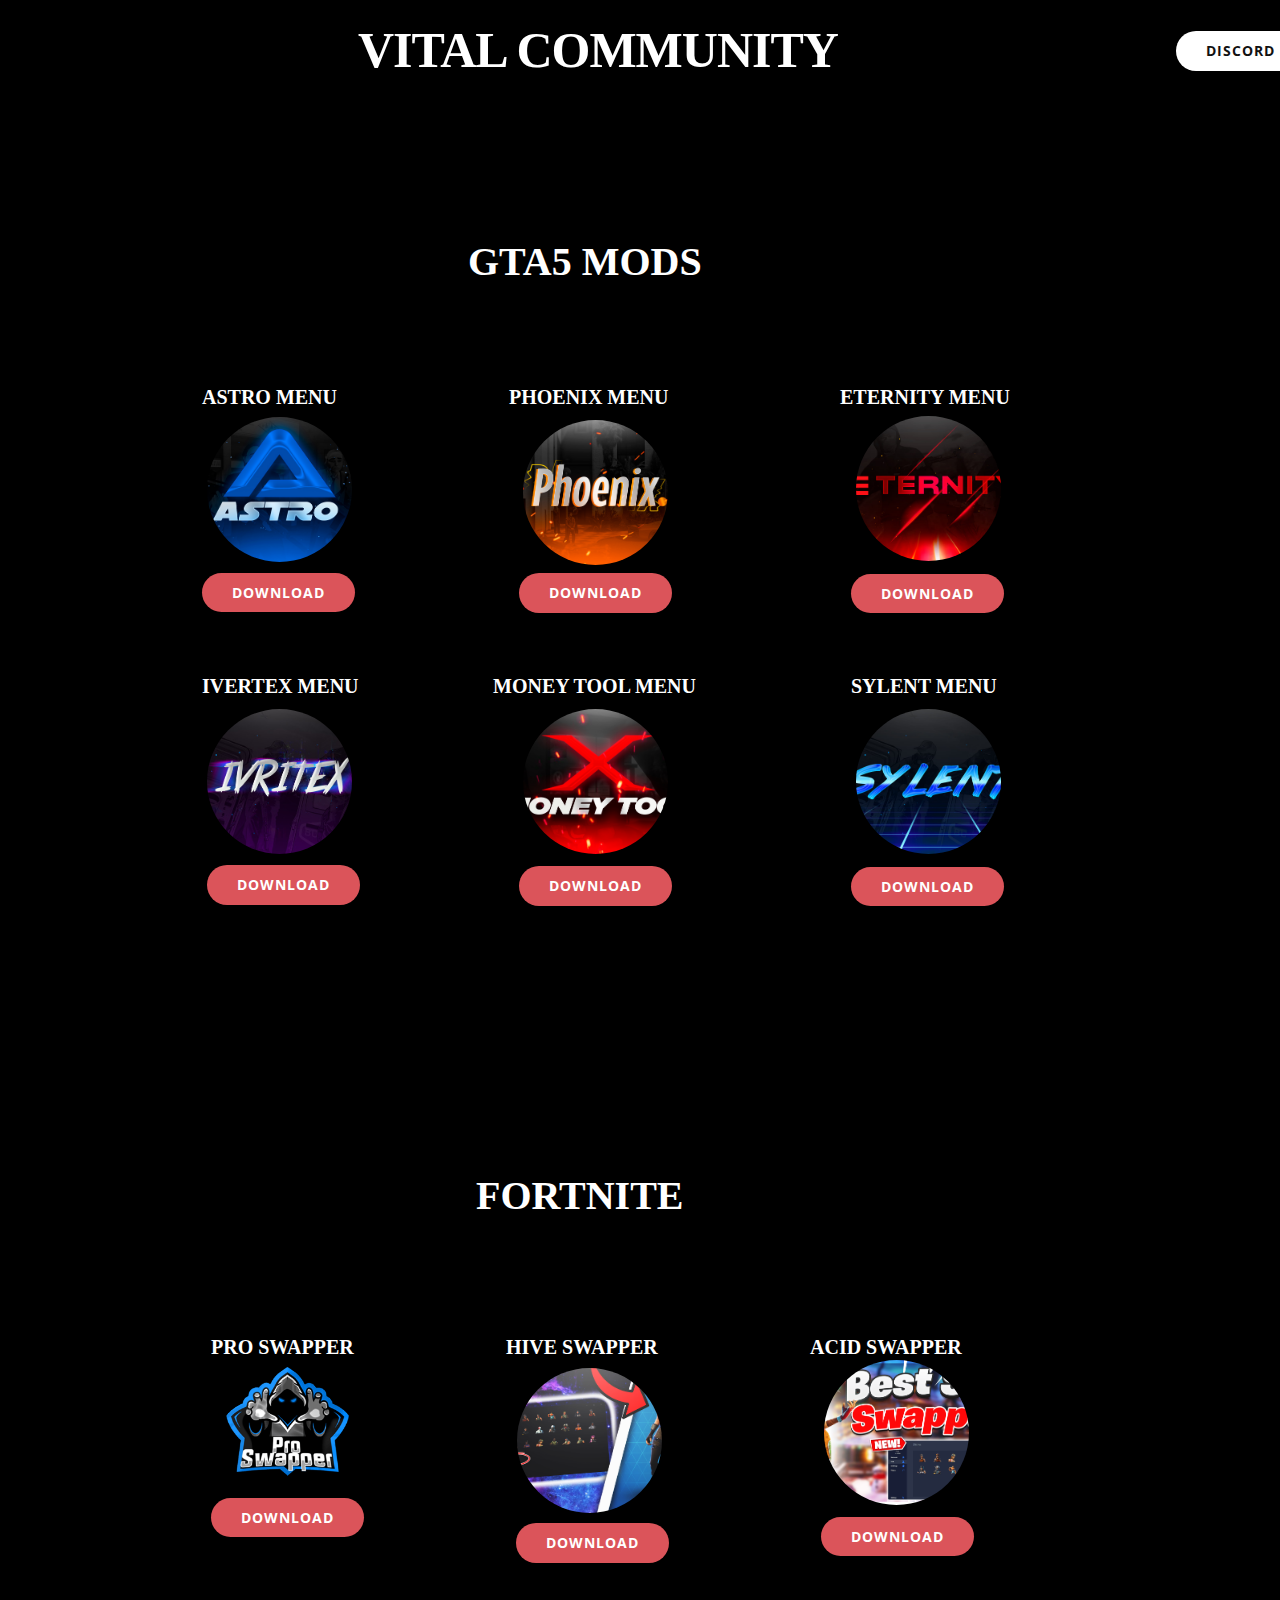
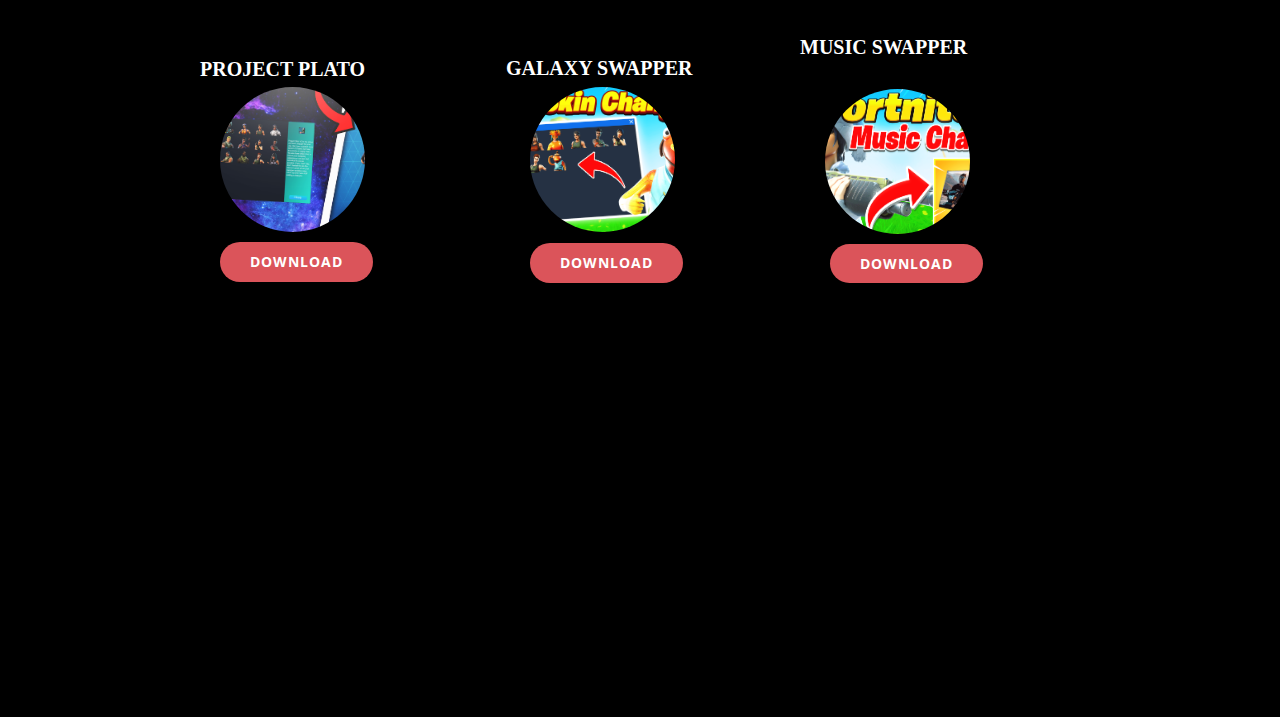
<file: index.html>
<!DOCTYPE html>
<html style="font-size: 16px;">
  <head>
    <meta name="viewport" content="width=device-width, initial-scale=1.0">
    <meta charset="utf-8">
    <meta name="keywords" content="VITAL COMMUNITY">
    <meta name="description" content="">
    <meta name="page_type" content="np-template-header-footer-from-plugin">
    <title>community</title>
    <link rel="stylesheet" href="nicepage.css" media="screen">
<link rel="stylesheet" href="community.css" media="screen">
    <script class="u-script" type="text/javascript" src="jquery.js" defer=""></script>
    <script class="u-script" type="text/javascript" src="nicepage.js" defer=""></script>
    <meta name="generator" content="Nicepage 3.2.5, nicepage.com">
    <link id="u-theme-google-font" rel="stylesheet" href="https://fonts.googleapis.com/css?family=Open+Sans:300,300i,400,400i,600,600i,700,700i,800,800i">
    
    
    
    
    
    <script type="application/ld+json">{
		"@context": "http://schema.org",
		"@type": "Organization",
		"name": "Site2",
		"url": "index.html"
}</script>
    <meta property="og:title" content="community">
    <meta property="og:type" content="website">
    <meta name="theme-color" content="#478ac9">
    <link rel="canonical" href="index.html">
    <meta property="og:url" content="index.html">
  </head>
  <body data-home-page="community.html" data-home-page-title="community" class="u-body"><header class="u-align-left u-black u-clearfix u-header u-header" id="sec-afd4"><div class="u-clearfix u-sheet u-sheet-1"></div></header>
    <section class="u-black u-clearfix u-section-1" id="sec-d5de">
      <div class="u-clearfix u-sheet u-sheet-1">
        <h1 class="u-heading-font u-text u-title u-text-1">VITAL COMMUNITY</h1>
        <a href="https://discord.gg/7HCaxwcHTW" class="u-btn u-btn-round u-button-style u-hover-palette-1-base u-radius-50 u-white u-btn-1" target="_blank">DISCORD</a>
      </div>
    </section>
    <section class="u-align-left u-clearfix u-image u-section-2" id="sec-cba4" data-image-width="200" data-image-height="200">
      <div class="u-clearfix u-sheet u-sheet-1">
        <h2 class="u-heading-font u-subtitle u-text u-text-body-alt-color u-text-1">gta5 mods</h2>
        <h2 class="u-text u-text-body-alt-color u-text-2">PHOENIX MENU</h2>
        <h2 class="u-text u-text-body-alt-color u-text-3">ASTRO MENU</h2>
        <h2 class="u-text u-text-body-alt-color u-text-4">ETERNITY MENU</h2>
        <div alt="" class="u-image u-image-circle u-preserve-proportions u-image-1" data-image-width="1280" data-image-height="720"></div>
        <div alt="" class="u-image u-image-circle u-preserve-proportions u-image-2" data-image-width="1280" data-image-height="720"></div>
        <div alt="" class="u-image u-image-circle u-preserve-proportions u-image-3" data-image-width="1280" data-image-height="720"></div>
        <a href="https://direct-link.net/148261/AstroModMenu" class="u-btn u-btn-round u-button-style u-hover-palette-1-light-1 u-palette-2-base u-radius-50 u-btn-1" target="_blank">DOWNLOAD</a>
        <a href="https://file-link.net/148261/PhoenixMneuDownload" class="u-btn u-btn-round u-button-style u-hover-palette-1-light-1 u-palette-2-base u-radius-50 u-btn-2" target="_blank">DOWNLOAD</a>
        <a href="https://file-link.net/148261/EternityDownload" class="u-btn u-btn-round u-button-style u-hover-palette-1-light-1 u-palette-2-base u-radius-50 u-btn-3" target="_blank">DOWNLOAD</a>
        <h2 class="u-text u-text-body-alt-color u-text-5">ivertex MENU</h2>
        <h2 class="u-text u-text-body-alt-color u-text-6">MONEY TOOL MENU</h2>
        <h2 class="u-text u-text-body-alt-color u-text-7">SYlent MENU</h2>
        <div alt="" class="u-image u-image-circle u-preserve-proportions u-image-4" data-image-width="640" data-image-height="360"></div>
        <div alt="" class="u-image u-image-circle u-preserve-proportions u-image-5" data-image-width="1280" data-image-height="720"></div>
        <div alt="" class="u-image u-image-circle u-preserve-proportions u-image-6" data-image-width="1280" data-image-height="720"></div>
        <a href="https://link-to.net/148261/ivritex129" class="u-btn u-btn-round u-button-style u-hover-palette-1-light-1 u-palette-2-base u-radius-50 u-btn-4" target="_blank">DOWNLOAD</a>
        <a href="https://file-link.net/148261/MoneyTooLDownload" class="u-btn u-btn-round u-button-style u-hover-palette-1-light-1 u-palette-2-base u-radius-50 u-btn-5" target="_blank">DOWNLOAD</a>
        <a href="https://up-to-down.net/148261/SYLENTDOWNLOAD" class="u-btn u-btn-round u-button-style u-hover-palette-1-light-1 u-palette-2-base u-radius-50 u-btn-6">DOWNLOAD</a>
      </div>
    </section>
    <section class="u-black u-clearfix u-section-3" id="sec-414d">
      <div class="u-clearfix u-sheet u-sheet-1">
        <h2 class="u-heading-font u-subtitle u-text u-text-1">FOrtnite</h2>
        <h2 class="u-text u-text-2">ACID SWAPPER</h2>
        <h2 class="u-text u-text-3">HIVE SWAPPER</h2>
        <div alt="" class="u-image u-image-circle u-preserve-proportions u-image-1" data-image-width="481" data-image-height="481"></div>
        <div alt="" class="u-image u-image-circle u-preserve-proportions u-image-2" data-image-width="1280" data-image-height="720"></div>
        <div alt="" class="u-image u-image-circle u-preserve-proportions u-image-3" data-image-width="1246" data-image-height="701"></div>
        <h2 class="u-text u-text-4">Pro swapper</h2>
        <a href="https://direct-link.net/148261/DownloadProSwapper" class="u-btn u-btn-round u-button-style u-hover-palette-1-light-1 u-palette-2-base u-radius-50 u-btn-1" target="_blank">DOWNLOAD</a>
        <a href="https://linkvertise.com/148261/HIVESWAPPERWORKING15" class="u-btn u-btn-round u-button-style u-hover-palette-1-light-1 u-palette-2-base u-radius-50 u-btn-2" target="_blank">DOWNLOAD</a>
        <a href="https://link-to.net/148261/ACIDSwapper" class="u-btn u-btn-round u-button-style u-hover-palette-1-light-1 u-palette-2-base u-radius-50 u-btn-3" target="_blank">DOWNLOAD</a>
        <h2 class="u-text u-text-5">MUSIC SWApper</h2>
        <h2 class="u-text u-text-6">ProJECT PLATo</h2>
        <h2 class="u-text u-text-7">GALAXY SWAPPER</h2>
        <div alt="" class="u-image u-image-circle u-preserve-proportions u-image-4" data-image-width="1280" data-image-height="720"></div>
        <div alt="" class="u-image u-image-circle u-preserve-proportions u-image-5" data-image-width="1248" data-image-height="702"></div>
        <div alt="" class="u-image u-image-circle u-preserve-proportions u-image-6" data-image-width="1246" data-image-height="701"></div>
        <a href="https://linkvertise.com/148261/ProjectPlato" class="u-btn u-btn-round u-button-style u-hover-palette-1-light-1 u-palette-2-base u-radius-50 u-btn-4" target="_blank">DOWNLOAD</a>
        <a href="https://linkvertise.com/148261/GalaxySwapperv2r" class="u-btn u-btn-round u-button-style u-hover-palette-1-light-1 u-palette-2-base u-radius-50 u-btn-5" target="_blank">DOWNLOAD</a>
        <a href="https://linkvertise.com/148261/MusicSwapper" class="u-btn u-btn-round u-button-style u-hover-palette-1-light-1 u-palette-2-base u-radius-50 u-btn-6" target="_blank">DOWNLOAD</a>
      </div>
    </section>
</file>
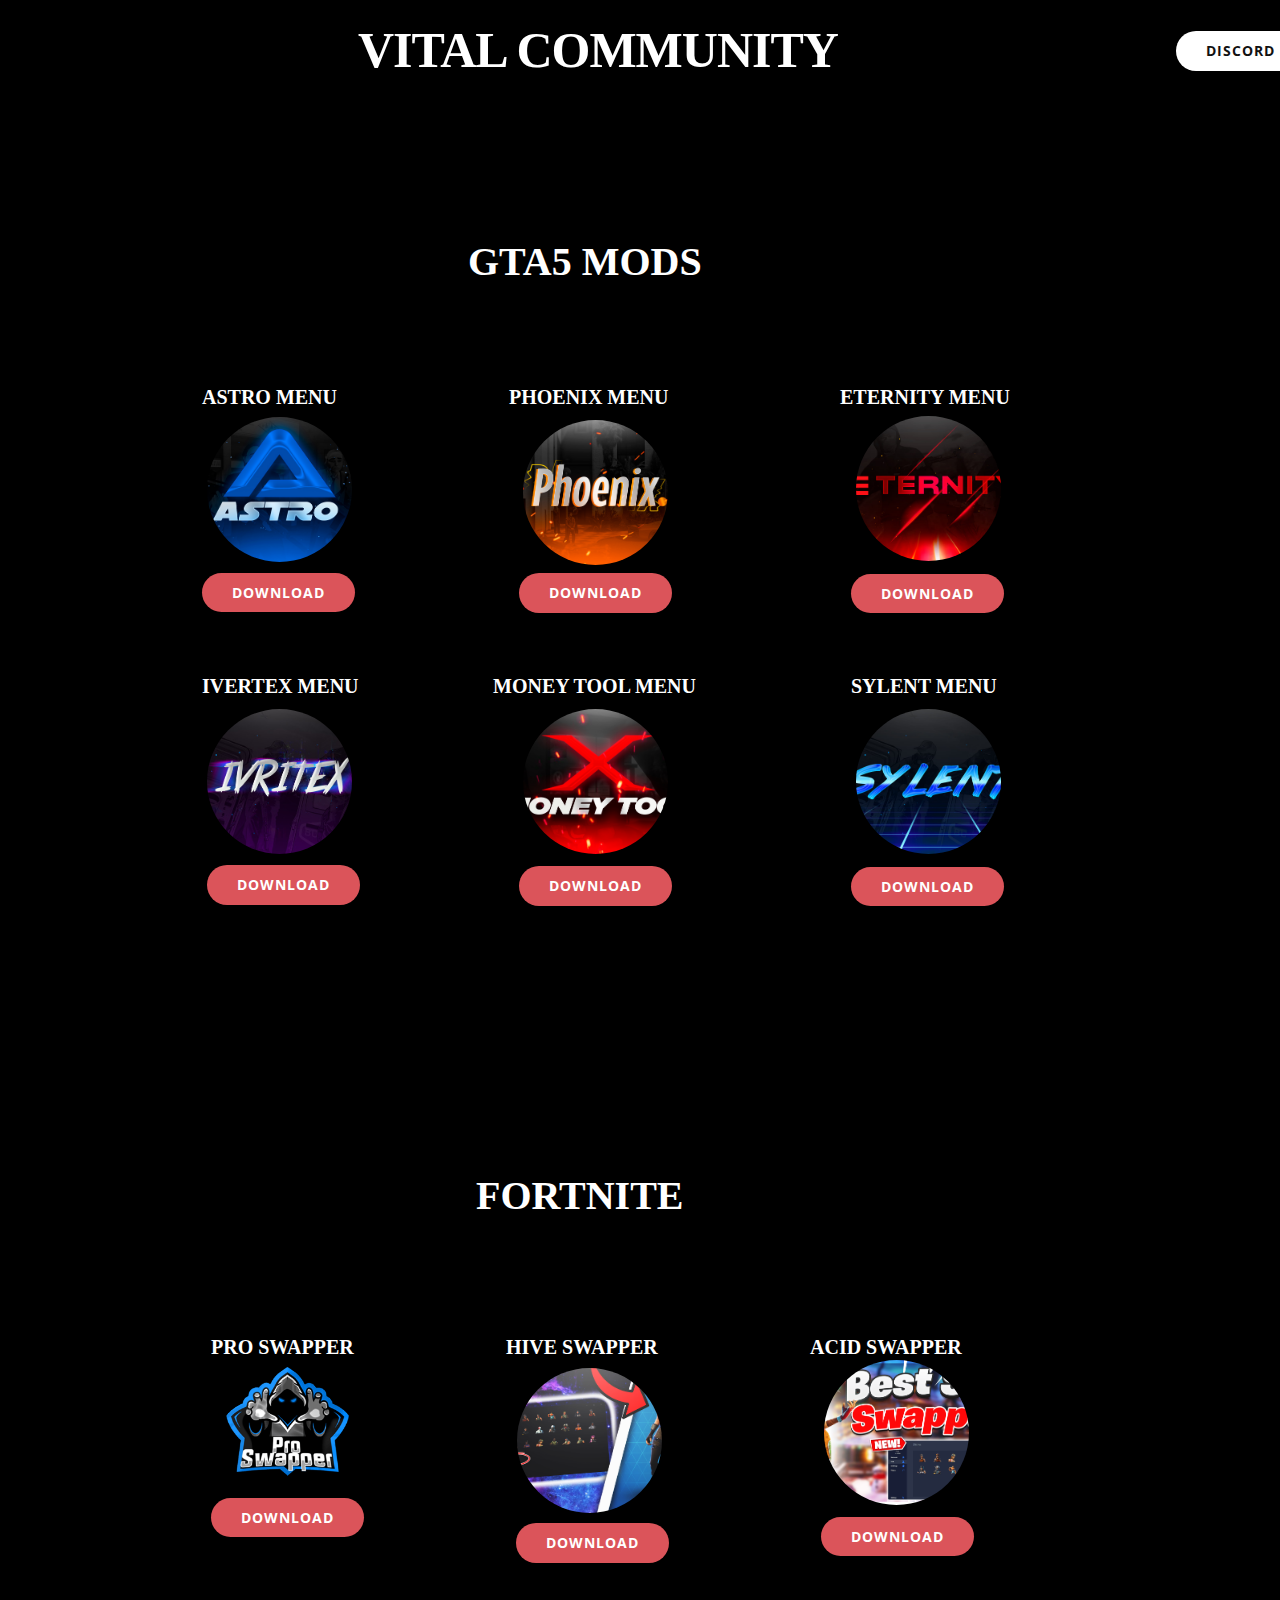
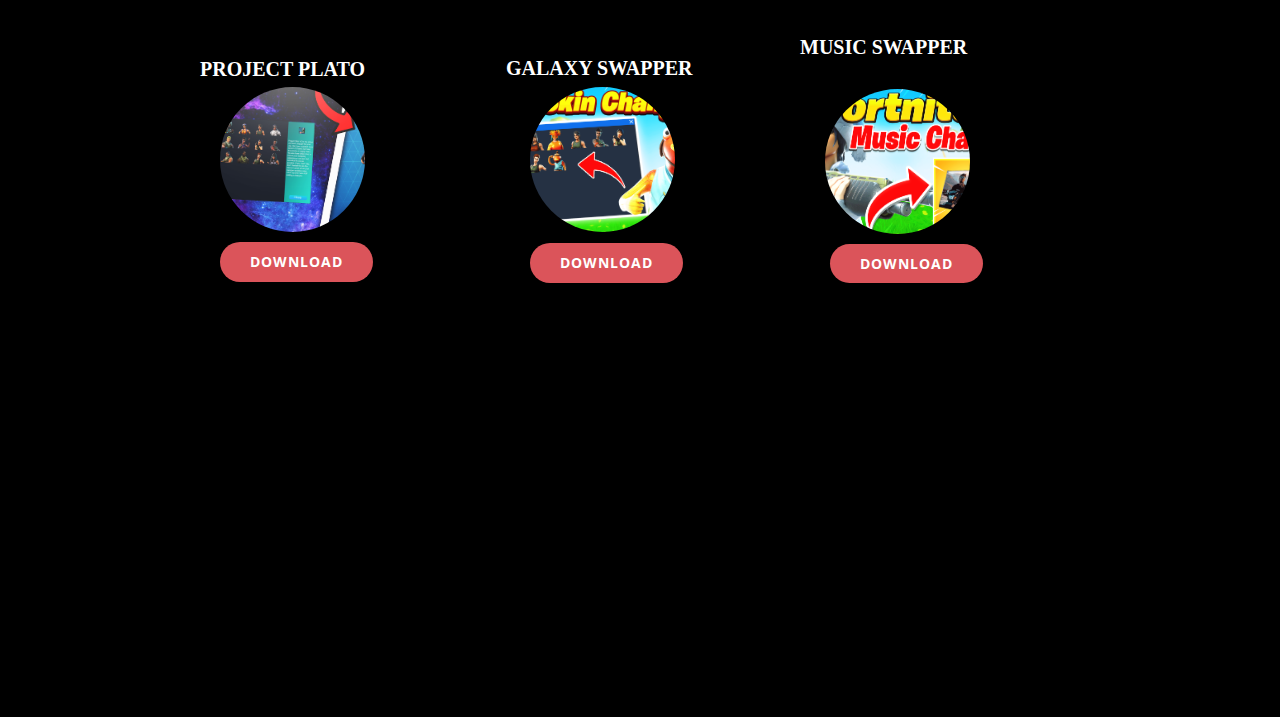
<file: community.html>
<!DOCTYPE html>
<html style="font-size: 16px;">
  <head>
    <meta name="viewport" content="width=device-width, initial-scale=1.0">
    <meta charset="utf-8">
    <meta name="keywords" content="VITAL COMMUNITY">
    <meta name="description" content="">
    <meta name="page_type" content="np-template-header-footer-from-plugin">
    <title>community</title>
    <link rel="stylesheet" href="nicepage.css" media="screen">
<link rel="stylesheet" href="community.css" media="screen">
    <script class="u-script" type="text/javascript" src="jquery.js" defer=""></script>
    <script class="u-script" type="text/javascript" src="nicepage.js" defer=""></script>
    <meta name="generator" content="Nicepage 3.2.5, nicepage.com">
    <link id="u-theme-google-font" rel="stylesheet" href="https://fonts.googleapis.com/css?family=Open+Sans:300,300i,400,400i,600,600i,700,700i,800,800i">
    
    
    
    
    
    <script type="application/ld+json">{
		"@context": "http://schema.org",
		"@type": "Organization",
		"name": "Site2",
		"url": "index.html"
}</script>
    <meta property="og:title" content="community">
    <meta property="og:type" content="website">
    <meta name="theme-color" content="#478ac9">
    <link rel="canonical" href="index.html">
    <meta property="og:url" content="index.html">
  </head>
  <body class="u-body"><header class="u-align-left u-black u-clearfix u-header u-header" id="sec-afd4"><div class="u-clearfix u-sheet u-sheet-1"></div></header>
    <section class="u-black u-clearfix u-section-1" id="sec-d5de">
      <div class="u-clearfix u-sheet u-sheet-1">
        <h1 class="u-heading-font u-text u-title u-text-1">VITAL COMMUNITY</h1>
        <a href="https://discord.gg/7HCaxwcHTW" class="u-btn u-btn-round u-button-style u-hover-palette-1-base u-radius-50 u-white u-btn-1" target="_blank">DISCORD</a>
      </div>
    </section>
    <section class="u-align-left u-clearfix u-image u-section-2" id="sec-cba4" data-image-width="200" data-image-height="200">
      <div class="u-clearfix u-sheet u-sheet-1">
        <h2 class="u-heading-font u-subtitle u-text u-text-body-alt-color u-text-1">gta5 mods</h2>
        <h2 class="u-text u-text-body-alt-color u-text-2">PHOENIX MENU</h2>
        <h2 class="u-text u-text-body-alt-color u-text-3">ASTRO MENU</h2>
        <h2 class="u-text u-text-body-alt-color u-text-4">ETERNITY MENU</h2>
        <div alt="" class="u-image u-image-circle u-preserve-proportions u-image-1" data-image-width="1280" data-image-height="720"></div>
        <div alt="" class="u-image u-image-circle u-preserve-proportions u-image-2" data-image-width="1280" data-image-height="720"></div>
        <div alt="" class="u-image u-image-circle u-preserve-proportions u-image-3" data-image-width="1280" data-image-height="720"></div>
        <a href="https://direct-link.net/148261/AstroModMenu" class="u-btn u-btn-round u-button-style u-hover-palette-1-light-1 u-palette-2-base u-radius-50 u-btn-1" target="_blank">DOWNLOAD</a>
        <a href="https://file-link.net/148261/PhoenixMneuDownload" class="u-btn u-btn-round u-button-style u-hover-palette-1-light-1 u-palette-2-base u-radius-50 u-btn-2" target="_blank">DOWNLOAD</a>
        <a href="https://file-link.net/148261/EternityDownload" class="u-btn u-btn-round u-button-style u-hover-palette-1-light-1 u-palette-2-base u-radius-50 u-btn-3" target="_blank">DOWNLOAD</a>
        <h2 class="u-text u-text-body-alt-color u-text-5">ivertex MENU</h2>
        <h2 class="u-text u-text-body-alt-color u-text-6">MONEY TOOL MENU</h2>
        <h2 class="u-text u-text-body-alt-color u-text-7">SYlent MENU</h2>
        <div alt="" class="u-image u-image-circle u-preserve-proportions u-image-4" data-image-width="640" data-image-height="360"></div>
        <div alt="" class="u-image u-image-circle u-preserve-proportions u-image-5" data-image-width="1280" data-image-height="720"></div>
        <div alt="" class="u-image u-image-circle u-preserve-proportions u-image-6" data-image-width="1280" data-image-height="720"></div>
        <a href="https://link-to.net/148261/ivritex129" class="u-btn u-btn-round u-button-style u-hover-palette-1-light-1 u-palette-2-base u-radius-50 u-btn-4" target="_blank">DOWNLOAD</a>
        <a href="https://file-link.net/148261/MoneyTooLDownload" class="u-btn u-btn-round u-button-style u-hover-palette-1-light-1 u-palette-2-base u-radius-50 u-btn-5" target="_blank">DOWNLOAD</a>
        <a href="https://up-to-down.net/148261/SYLENTDOWNLOAD" class="u-btn u-btn-round u-button-style u-hover-palette-1-light-1 u-palette-2-base u-radius-50 u-btn-6">DOWNLOAD</a>
      </div>
    </section>
    <section class="u-black u-clearfix u-section-3" id="sec-414d">
      <div class="u-clearfix u-sheet u-sheet-1">
        <h2 class="u-heading-font u-subtitle u-text u-text-1">FOrtnite</h2>
        <h2 class="u-text u-text-2">ACID SWAPPER</h2>
        <h2 class="u-text u-text-3">HIVE SWAPPER</h2>
        <div alt="" class="u-image u-image-circle u-preserve-proportions u-image-1" data-image-width="481" data-image-height="481"></div>
        <div alt="" class="u-image u-image-circle u-preserve-proportions u-image-2" data-image-width="1280" data-image-height="720"></div>
        <div alt="" class="u-image u-image-circle u-preserve-proportions u-image-3" data-image-width="1246" data-image-height="701"></div>
        <h2 class="u-text u-text-4">Pro swapper</h2>
        <a href="https://direct-link.net/148261/DownloadProSwapper" class="u-btn u-btn-round u-button-style u-hover-palette-1-light-1 u-palette-2-base u-radius-50 u-btn-1" target="_blank">DOWNLOAD</a>
        <a href="https://linkvertise.com/148261/HIVESWAPPERWORKING15" class="u-btn u-btn-round u-button-style u-hover-palette-1-light-1 u-palette-2-base u-radius-50 u-btn-2" target="_blank">DOWNLOAD</a>
        <a href="https://link-to.net/148261/ACIDSwapper" class="u-btn u-btn-round u-button-style u-hover-palette-1-light-1 u-palette-2-base u-radius-50 u-btn-3" target="_blank">DOWNLOAD</a>
        <h2 class="u-text u-text-5">MUSIC SWApper</h2>
        <h2 class="u-text u-text-6">ProJECT PLATo</h2>
        <h2 class="u-text u-text-7">GALAXY SWAPPER</h2>
        <div alt="" class="u-image u-image-circle u-preserve-proportions u-image-4" data-image-width="1280" data-image-height="720"></div>
        <div alt="" class="u-image u-image-circle u-preserve-proportions u-image-5" data-image-width="1248" data-image-height="702"></div>
        <div alt="" class="u-image u-image-circle u-preserve-proportions u-image-6" data-image-width="1246" data-image-height="701"></div>
        <a href="https://linkvertise.com/148261/ProjectPlato" class="u-btn u-btn-round u-button-style u-hover-palette-1-light-1 u-palette-2-base u-radius-50 u-btn-4" target="_blank">DOWNLOAD</a>
        <a href="https://linkvertise.com/148261/GalaxySwapperv2r" class="u-btn u-btn-round u-button-style u-hover-palette-1-light-1 u-palette-2-base u-radius-50 u-btn-5" target="_blank">DOWNLOAD</a>
        <a href="https://linkvertise.com/148261/MusicSwapper" class="u-btn u-btn-round u-button-style u-hover-palette-1-light-1 u-palette-2-base u-radius-50 u-btn-6" target="_blank">DOWNLOAD</a>
      </div>
    </section>
</file>
<file: community.css>
.u-section-1 .u-sheet-1 {
  min-height: 61px;
}

.u-section-1 .u-text-1 {
  font-size: 3.125rem;
  width: 564px;
  margin: 3px auto 0;
}

.u-section-1 .u-btn-1 {
  border-style: none;
  font-weight: 700;
  text-transform: uppercase;
  font-size: 0.875rem;
  letter-spacing: 1px;
  background-image: none;
  margin: -47px -95px 11px auto;
  padding: 10px 30px;
}

@media (max-width: 1199px) {
  .u-section-1 .u-btn-1 {
    margin-right: 0;
  }
}

@media (max-width: 767px) {
  .u-section-1 .u-text-1 {
    width: 540px;
  }
}

@media (max-width: 575px) {
  .u-section-1 .u-text-1 {
    font-size: 3rem;
    width: 340px;
  }
}.u-section-2 {
  background-image: url("images/Solid_black.png");
}

.u-section-2 .u-sheet-1 {
  min-height: 994px;
}

.u-section-2 .u-text-1 {
  font-size: 2.5rem;
  margin: 158px 99px 0 398px;
}

.u-section-2 .u-text-2 {
  font-size: 1.25rem;
  margin: 102px 507px 0 439px;
}

.u-section-2 .u-text-3 {
  font-size: 1.25rem;
  margin: -22px 816px 0 132px;
}

.u-section-2 .u-text-4 {
  font-size: 1.25rem;
  margin: -22px 178px 0 770px;
}

.u-section-2 .u-image-1 {
  width: 145px;
  height: 145px;
  background-image: url("images/phoenix2.png");
  background-position: 50% 50%;
  margin: 12px auto 0 453px;
}

.u-section-2 .u-image-2 {
  width: 145px;
  height: 145px;
  background-image: url("images/eternity_1.jpg");
  background-position: 50% 50%;
  margin: -149px auto 0 786px;
}

.u-section-2 .u-image-3 {
  width: 145px;
  height: 145px;
  background-image: url("images/astro-web.jpg");
  background-position: 50% 50%;
  margin: -144px auto 0 137px;
}

.u-section-2 .u-btn-1 {
  border-style: none;
  font-weight: 700;
  text-transform: uppercase;
  font-size: 0.875rem;
  letter-spacing: 1px;
  background-image: none;
  margin: 11px auto 0 132px;
}

.u-section-2 .u-btn-2 {
  border-style: none;
  font-weight: 700;
  text-transform: uppercase;
  font-size: 0.875rem;
  letter-spacing: 1px;
  background-image: none;
  margin: -39px auto 0 449px;
}

.u-section-2 .u-btn-3 {
  border-style: none;
  font-weight: 700;
  text-transform: uppercase;
  font-size: 0.875rem;
  letter-spacing: 1px;
  background-image: none;
  margin: -39px auto 0 781px;
}

.u-section-2 .u-text-5 {
  font-size: 1.25rem;
  margin: 62px 816px 0 132px;
}

.u-section-2 .u-text-6 {
  font-size: 1.25rem;
  margin: -22px 491px 0 423px;
}

.u-section-2 .u-text-7 {
  font-size: 1.25rem;
  margin: -22px 132px 0 781px;
}

.u-section-2 .u-image-4 {
  width: 145px;
  height: 145px;
  background-image: url("images/3.jpg");
  background-position: 50% 50%;
  margin: 12px auto 0 137px;
}

.u-section-2 .u-image-5 {
  width: 145px;
  height: 145px;
  background-image: url("images/MONEYWEB.jpg");
  background-position: 50% 50%;
  margin: -145px auto 0 453px;
}

.u-section-2 .u-image-6 {
  width: 145px;
  height: 145px;
  background-image: url("images/slyentwebsite.jpg");
  background-position: 50% 50%;
  margin: -145px auto 0 786px;
}

.u-section-2 .u-btn-4 {
  border-style: none;
  font-weight: 700;
  text-transform: uppercase;
  font-size: 0.875rem;
  letter-spacing: 1px;
  background-image: none;
  margin: 11px auto 0 137px;
}

.u-section-2 .u-btn-5 {
  border-style: none;
  font-weight: 700;
  text-transform: uppercase;
  font-size: 0.875rem;
  letter-spacing: 1px;
  background-image: none;
  margin: -39px auto 0 449px;
}

.u-section-2 .u-btn-6 {
  border-style: none;
  font-weight: 700;
  text-transform: uppercase;
  font-size: 0.875rem;
  letter-spacing: 1px;
  background-image: none;
  margin: -39px auto 60px 781px;
}

@media (max-width: 1199px) {
  .u-section-2 .u-sheet-1 {
    min-height: 820px;
  }

  .u-section-2 .u-text-1 {
    margin-right: 0;
    margin-left: 297px;
  }

  .u-section-2 .u-text-2 {
    margin-top: 72px;
    margin-right: 407px;
    margin-left: 339px;
  }

  .u-section-2 .u-text-3 {
    margin-right: 716px;
    margin-left: 32px;
  }

  .u-section-2 .u-text-4 {
    margin-right: 78px;
    margin-left: 670px;
  }

  .u-section-2 .u-btn-1 {
    margin-left: 112px;
  }

  .u-section-2 .u-btn-2 {
    margin-left: 249px;
  }

  .u-section-2 .u-btn-3 {
    margin-left: 581px;
  }

  .u-section-2 .u-text-5 {
    margin-right: 716px;
    margin-left: 32px;
  }

  .u-section-2 .u-text-6 {
    margin-right: 391px;
    margin-left: 323px;
  }

  .u-section-2 .u-text-7 {
    margin-right: 32px;
    margin-left: 714px;
  }

  .u-section-2 .u-btn-4 {
    margin-left: 0;
  }

  .u-section-2 .u-btn-5 {
    margin-left: 249px;
  }

  .u-section-2 .u-btn-6 {
    margin-left: 581px;
  }
}

@media (max-width: 991px) {
  .u-section-2 .u-sheet-1 {
    min-height: 628px;
  }

  .u-section-2 .u-text-1 {
    margin-left: 77px;
  }

  .u-section-2 .u-text-2 {
    margin-right: 297px;
    margin-left: 229px;
  }

  .u-section-2 .u-text-3 {
    margin-right: 528px;
    margin-left: 0;
  }

  .u-section-2 .u-text-4 {
    margin-right: 0;
    margin-left: 528px;
  }

  .u-section-2 .u-image-2 {
    margin-left: 575px;
  }

  .u-section-2 .u-btn-2 {
    margin-left: 29px;
  }

  .u-section-2 .u-btn-3 {
    margin-left: 361px;
  }

  .u-section-2 .u-text-5 {
    margin-right: 528px;
    margin-left: 0;
  }

  .u-section-2 .u-text-6 {
    margin-right: 281px;
    margin-left: 213px;
  }

  .u-section-2 .u-text-7 {
    margin-right: 0;
    margin-left: 494px;
  }

  .u-section-2 .u-image-6 {
    margin-left: 575px;
  }

  .u-section-2 .u-btn-5 {
    margin-left: 29px;
  }

  .u-section-2 .u-btn-6 {
    margin-left: 361px;
  }
}

@media (max-width: 767px) {
  .u-section-2 .u-sheet-1 {
    min-height: 471px;
  }

  .u-section-2 .u-text-1 {
    font-size: 1.5rem;
    margin-left: 0;
  }

  .u-section-2 .u-text-2 {
    margin-right: 207px;
    margin-left: 139px;
  }

  .u-section-2 .u-text-3 {
    margin-right: 348px;
  }

  .u-section-2 .u-text-4 {
    margin-left: 348px;
  }

  .u-section-2 .u-image-1 {
    margin-left: 395px;
  }

  .u-section-2 .u-image-2 {
    margin-left: 395px;
  }

  .u-section-2 .u-btn-2 {
    margin-left: 0;
  }

  .u-section-2 .u-btn-3 {
    margin-left: 181px;
  }

  .u-section-2 .u-text-5 {
    margin-right: 348px;
  }

  .u-section-2 .u-text-6 {
    margin-right: 191px;
    margin-left: 123px;
  }

  .u-section-2 .u-text-7 {
    margin-left: 314px;
  }

  .u-section-2 .u-image-5 {
    margin-left: 395px;
  }

  .u-section-2 .u-image-6 {
    margin-left: 395px;
  }

  .u-section-2 .u-btn-5 {
    margin-left: 0;
  }

  .u-section-2 .u-btn-6 {
    margin-left: 181px;
  }
}

@media (max-width: 575px) {
  .u-section-2 .u-sheet-1 {
    min-height: 297px;
  }

  .u-section-2 .u-text-2 {
    margin-right: 107px;
    margin-left: 39px;
  }

  .u-section-2 .u-text-3 {
    margin-right: 148px;
  }

  .u-section-2 .u-text-4 {
    margin-left: 148px;
  }

  .u-section-2 .u-image-1 {
    margin-left: 195px;
  }

  .u-section-2 .u-image-2 {
    margin-left: 195px;
  }

  .u-section-2 .u-btn-3 {
    margin-left: 195px;
  }

  .u-section-2 .u-text-5 {
    margin-right: 148px;
  }

  .u-section-2 .u-text-6 {
    margin-right: 91px;
    margin-left: 23px;
  }

  .u-section-2 .u-text-7 {
    margin-left: 114px;
  }

  .u-section-2 .u-image-5 {
    margin-left: 195px;
  }

  .u-section-2 .u-image-6 {
    margin-left: 195px;
  }

  .u-section-2 .u-btn-6 {
    margin-left: 0;
  }
}.u-section-3 .u-sheet-1 {
  min-height: 1241px;
}

.u-section-3 .u-text-1 {
  font-size: 2.5rem;
  margin: 98px 262px 0 406px;
}

.u-section-3 .u-text-2 {
  font-size: 1.25rem;
  margin: 118px 208px 0 740px;
}

.u-section-3 .u-text-3 {
  font-size: 1.25rem;
  margin: -22px 511px 0 436px;
}

.u-section-3 .u-image-1 {
  width: 145px;
  height: 145px;
  background-image: url("images/unnamed1.png");
  background-position: 50% 50%;
  margin: -5px auto 0 145px;
}

.u-section-3 .u-image-2 {
  width: 145px;
  height: 145px;
  background-image: url("images/unnamed3.png");
  background-position: 50% 50%;
  margin: -130px auto 0 447px;
}

.u-section-3 .u-image-3 {
  width: 145px;
  height: 145px;
  background-image: url("images/unnamed5.png");
  background-position: 50% 50%;
  margin: -153px auto 0 754px;
}

.u-section-3 .u-text-4 {
  font-size: 1.25rem;
  margin: -169px 807px 0 141px;
}

.u-section-3 .u-btn-1 {
  border-style: none;
  font-weight: 700;
  text-transform: uppercase;
  font-size: 0.875rem;
  letter-spacing: 1px;
  background-image: none;
  margin: 140px auto 0 141px;
}

.u-section-3 .u-btn-2 {
  border-style: none;
  font-weight: 700;
  text-transform: uppercase;
  font-size: 0.875rem;
  letter-spacing: 1px;
  background-image: none;
  margin: -14px auto 0 446px;
}

.u-section-3 .u-btn-3 {
  border-style: none;
  font-weight: 700;
  text-transform: uppercase;
  font-size: 0.875rem;
  letter-spacing: 1px;
  background-image: none;
  margin: -46px auto 0 751px;
}

.u-section-3 .u-text-5 {
  font-size: 1.25rem;
  margin: 80px 217px 0 730px;
}

.u-section-3 .u-text-6 {
  font-size: 1.25rem;
  margin: 0 816px 0 130px;
}

.u-section-3 .u-text-7 {
  font-size: 1.25rem;
  margin: -23px 489px 0 436px;
}

.u-section-3 .u-image-4 {
  width: 145px;
  height: 145px;
  background-image: url("images/unnamed2.png");
  background-position: 50% 50%;
  margin: 8px auto 0 150px;
}

.u-section-3 .u-image-5 {
  width: 145px;
  height: 145px;
  background-image: url("images/unnamed4.png");
  background-position: 50% 50%;
  margin: -145px auto 0 460px;
}

.u-section-3 .u-image-6 {
  width: 145px;
  height: 145px;
  background-image: url("images/unnamed6.png");
  background-position: 50% 50%;
  margin: -143px auto 0 755px;
}

.u-section-3 .u-btn-4 {
  border-style: none;
  font-weight: 700;
  text-transform: uppercase;
  font-size: 0.875rem;
  letter-spacing: 1px;
  background-image: none;
  margin: 8px auto 0 150px;
}

.u-section-3 .u-btn-5 {
  border-style: none;
  font-weight: 700;
  text-transform: uppercase;
  font-size: 0.875rem;
  letter-spacing: 1px;
  background-image: none;
  margin: -39px auto 0 460px;
}

.u-section-3 .u-btn-6 {
  border-style: none;
  font-weight: 700;
  text-transform: uppercase;
  font-size: 0.875rem;
  letter-spacing: 1px;
  background-image: none;
  margin: -39px auto 60px 760px;
}

@media (max-width: 1199px) {
  .u-section-3 .u-text-1 {
    margin-right: 162px;
    margin-left: 306px;
  }

  .u-section-3 .u-text-2 {
    margin-right: 108px;
    margin-left: 640px;
  }

  .u-section-3 .u-text-3 {
    margin-right: 411px;
    margin-left: 336px;
  }

  .u-section-3 .u-image-1 {
    margin-left: 115px;
  }

  .u-section-3 .u-image-2 {
    margin-left: 415px;
  }

  .u-section-3 .u-image-3 {
    margin-left: 680px;
  }

  .u-section-3 .u-text-4 {
    margin-right: 707px;
    margin-left: 161px;
  }

  .u-section-3 .u-btn-1 {
    margin-left: 111px;
  }

  .u-section-3 .u-btn-2 {
    margin-left: 246px;
  }

  .u-section-3 .u-btn-3 {
    margin-right: 215px;
    margin-left: 551px;
  }

  .u-section-3 .u-text-5 {
    margin-right: 117px;
    margin-left: 630px;
  }

  .u-section-3 .u-text-6 {
    margin-right: 716px;
    margin-left: 30px;
  }

  .u-section-3 .u-text-7 {
    margin-right: 389px;
    margin-left: 336px;
  }

  .u-section-3 .u-image-4 {
    margin-left: 115px;
  }

  .u-section-3 .u-image-5 {
    margin-left: 415px;
  }

  .u-section-3 .u-image-6 {
    margin-left: 680px;
  }

  .u-section-3 .u-btn-4 {
    margin-left: 0;
  }

  .u-section-3 .u-btn-5 {
    margin-left: 260px;
  }

  .u-section-3 .u-btn-6 {
    margin-left: 560px;
  }
}

@media (max-width: 991px) {
  .u-section-3 .u-text-1 {
    margin-right: 52px;
    margin-left: 196px;
  }

  .u-section-3 .u-text-2 {
    margin-right: 0;
    margin-left: 528px;
  }

  .u-section-3 .u-text-3 {
    margin-right: 301px;
    margin-left: 226px;
  }

  .u-section-3 .u-image-1 {
    margin-left: 108px;
  }

  .u-section-3 .u-image-2 {
    margin-left: 408px;
  }

  .u-section-3 .u-image-3 {
    margin-left: 468px;
  }

  .u-section-3 .u-text-4 {
    margin-right: 528px;
    margin-left: 123px;
  }

  .u-section-3 .u-btn-1 {
    margin-left: 1px;
  }

  .u-section-3 .u-btn-2 {
    margin-left: 26px;
  }

  .u-section-3 .u-btn-3 {
    margin-left: 331px;
  }

  .u-section-3 .u-text-5 {
    margin-right: 7px;
    margin-left: 520px;
  }

  .u-section-3 .u-text-6 {
    margin-right: 526px;
    margin-left: 0;
  }

  .u-section-3 .u-text-7 {
    margin-right: 279px;
    margin-left: 226px;
  }

  .u-section-3 .u-image-4 {
    margin-left: 108px;
  }

  .u-section-3 .u-image-5 {
    margin-left: 408px;
  }

  .u-section-3 .u-image-6 {
    margin-left: 468px;
  }

  .u-section-3 .u-btn-5 {
    margin-left: 40px;
  }

  .u-section-3 .u-btn-6 {
    margin-left: 340px;
  }
}

@media (max-width: 767px) {
  .u-section-3 .u-text-1 {
    margin-right: 0;
    margin-left: 68px;
    font-size: 1.5rem;
  }

  .u-section-3 .u-text-2 {
    margin-left: 348px;
  }

  .u-section-3 .u-text-3 {
    margin-right: 211px;
    margin-left: 136px;
  }

  .u-section-3 .u-image-2 {
    margin-left: 288px;
  }

  .u-section-3 .u-image-3 {
    margin-left: 288px;
  }

  .u-section-3 .u-text-4 {
    margin-right: 348px;
    margin-left: 92px;
  }

  .u-section-3 .u-btn-1 {
    margin-left: 0;
  }

  .u-section-3 .u-btn-2 {
    margin-left: 0;
  }

  .u-section-3 .u-btn-3 {
    margin-left: 151px;
  }

  .u-section-3 .u-text-5 {
    margin-right: 0;
    margin-left: 347px;
  }

  .u-section-3 .u-text-6 {
    margin-right: 346px;
  }

  .u-section-3 .u-text-7 {
    margin-right: 189px;
    margin-left: 136px;
  }

  .u-section-3 .u-image-5 {
    margin-left: 288px;
  }

  .u-section-3 .u-image-6 {
    margin-left: 288px;
  }

  .u-section-3 .u-btn-5 {
    margin-left: 0;
  }

  .u-section-3 .u-btn-6 {
    margin-left: 160px;
  }
}

@media (max-width: 575px) {
  .u-section-3 .u-text-1 {
    margin-left: 0;
  }

  .u-section-3 .u-text-2 {
    margin-left: 148px;
  }

  .u-section-3 .u-text-3 {
    margin-right: 111px;
    margin-left: 36px;
  }

  .u-section-3 .u-image-1 {
    margin-left: 98px;
  }

  .u-section-3 .u-image-2 {
    margin-left: 98px;
  }

  .u-section-3 .u-image-3 {
    margin-left: 98px;
  }

  .u-section-3 .u-text-4 {
    margin-right: 148px;
    margin-left: 58px;
  }

  .u-section-3 .u-btn-3 {
    margin-right: 195px;
    margin-left: 0;
  }

  .u-section-3 .u-text-5 {
    margin-left: 147px;
  }

  .u-section-3 .u-text-6 {
    margin-right: 146px;
  }

  .u-section-3 .u-text-7 {
    margin-right: 89px;
    margin-left: 36px;
  }

  .u-section-3 .u-image-4 {
    margin-left: 98px;
  }

  .u-section-3 .u-image-5 {
    margin-left: 98px;
  }

  .u-section-3 .u-image-6 {
    margin-left: 98px;
  }

  .u-section-3 .u-btn-6 {
    margin-left: 0;
  }
}.u-section-4 .u-sheet-1 {
  min-height: 600px;
}
</file>
